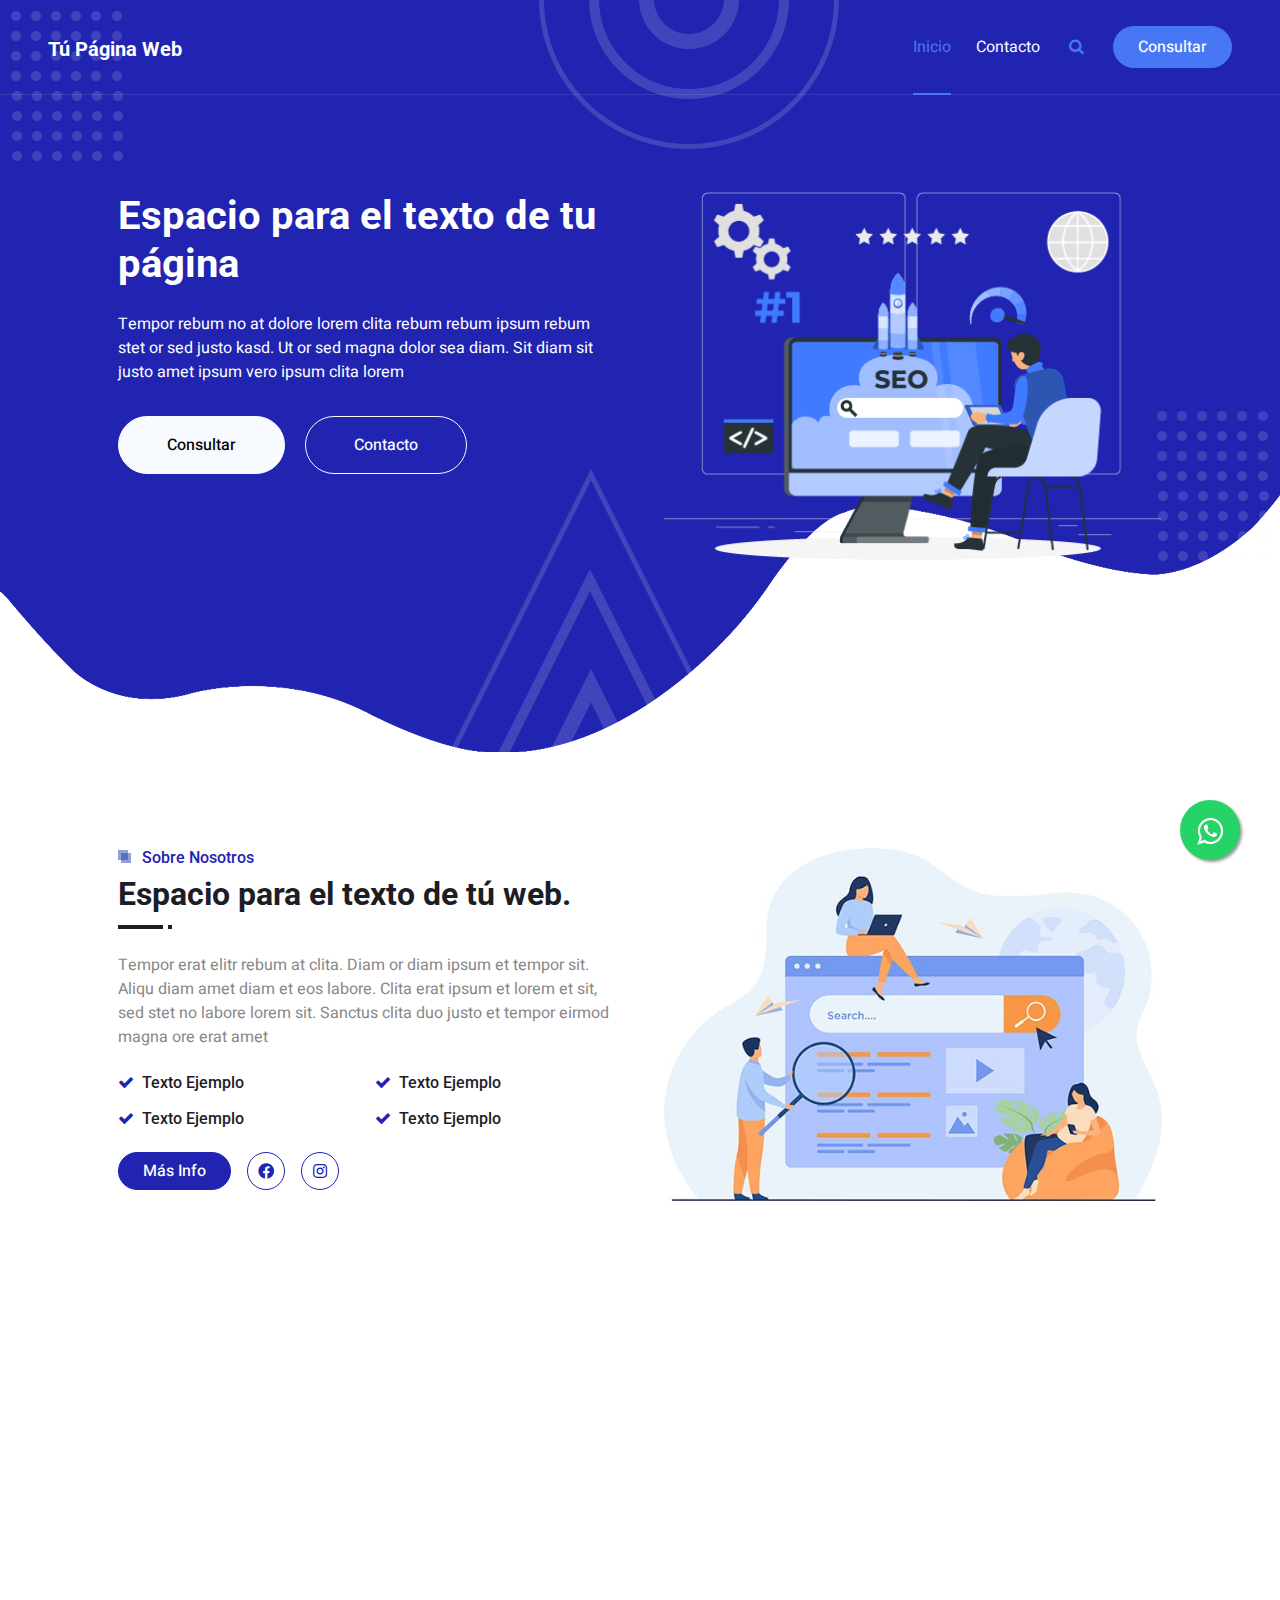
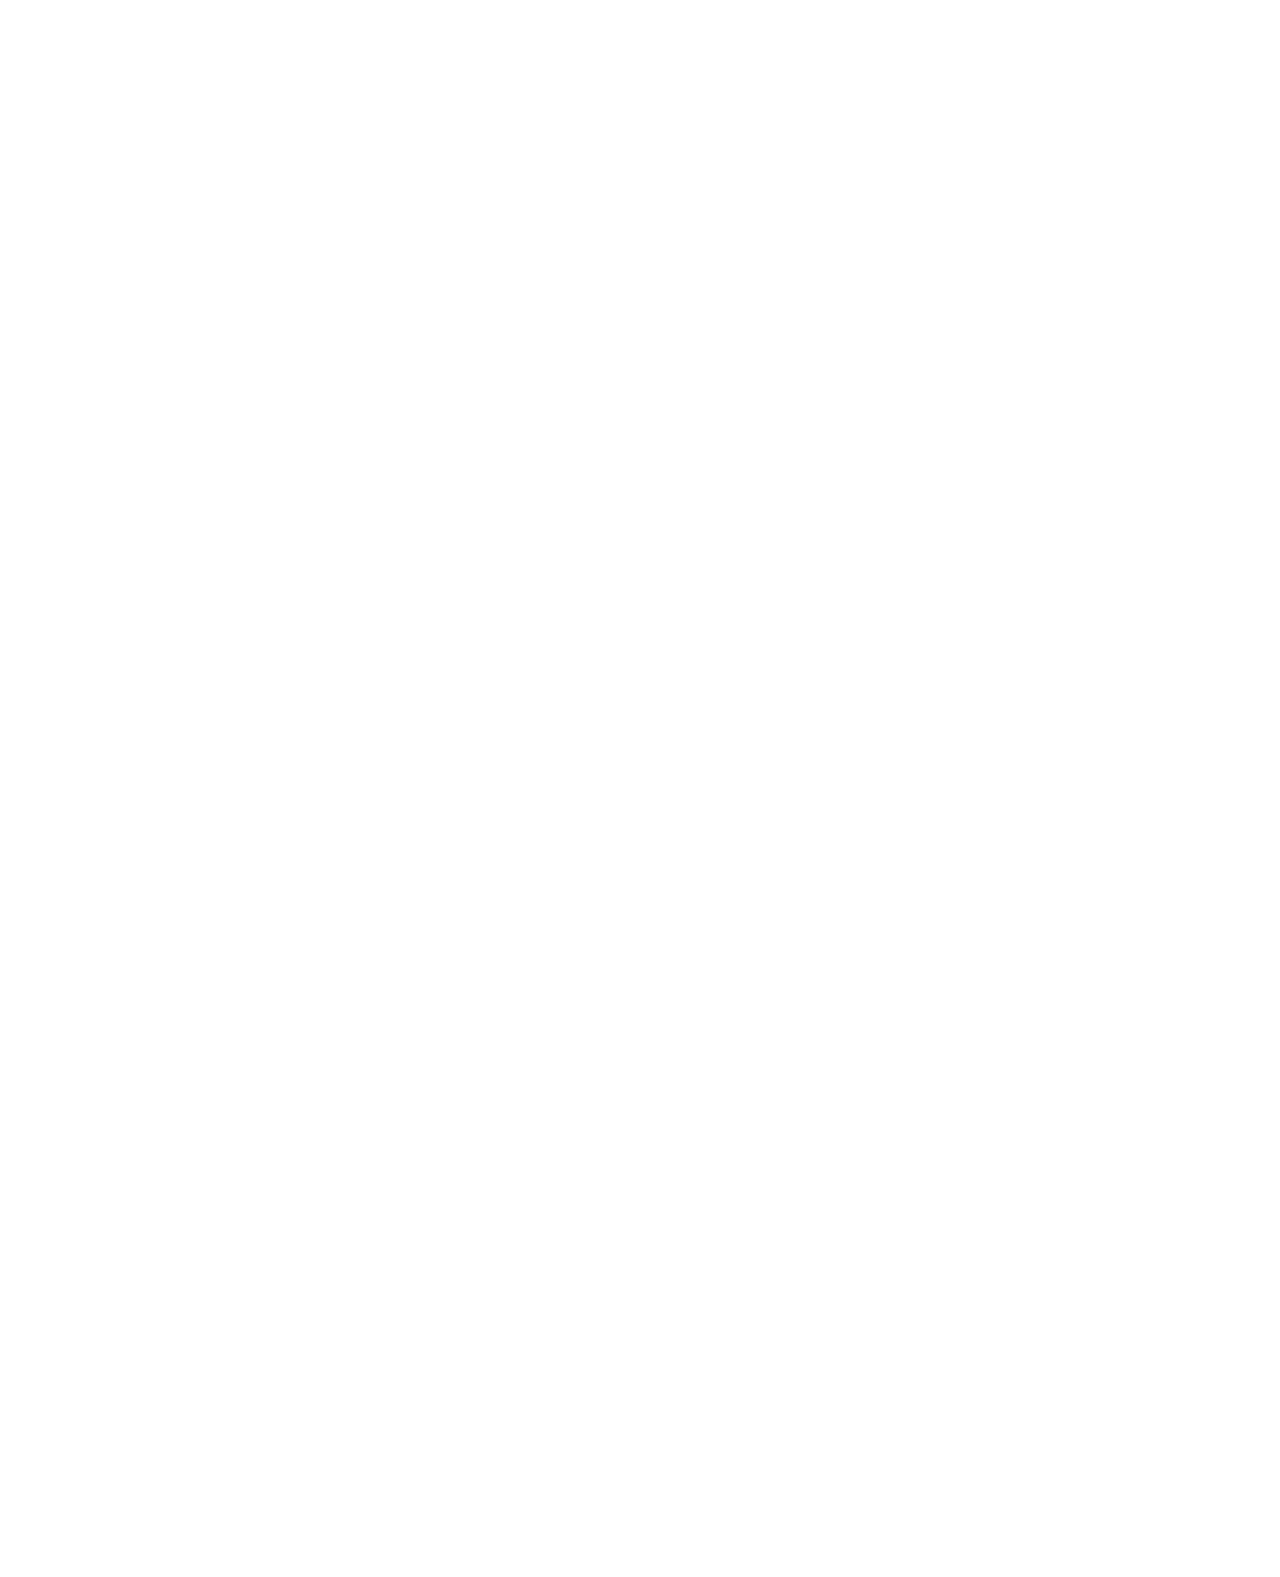
<file: index.html>
<!DOCTYPE html>
<html lang="es">

<head>
    <meta charset="utf-8">
    <title>Proyecto Web 1</title>
    <meta content="width=device-width, initial-scale=1.0" name="viewport">
    <meta content="" name="keywords">
    <meta content="" name="description">

    <!-- Favicon -->
    <link href="img/favicon.ico" rel="icon">

    <!-- Google Web Fonts -->
    <link rel="preconnect" href="https://fonts.googleapis.com">
    <link rel="preconnect" href="https://fonts.gstatic.com" crossorigin>
    <link href="https://fonts.googleapis.com/css2?family=Heebo:wght@400;500&family=Roboto:wght@400;500;700&display=swap" rel="stylesheet">

    <!-- Icon Font Stylesheet -->
    <link href="https://cdnjs.cloudflare.com/ajax/libs/font-awesome/5.10.0/css/all.min.css" rel="stylesheet">
    <link href="https://cdn.jsdelivr.net/npm/bootstrap-icons@1.4.1/font/bootstrap-icons.css" rel="stylesheet">

    <!-- Libraries Stylesheet -->
    <link href="lib/animate/animate.min.css" rel="stylesheet">
    <link href="lib/owlcarousel/assets/owl.carousel.min.css" rel="stylesheet">
    <link href="lib/lightbox/css/lightbox.min.css" rel="stylesheet">

    <!-- Customized Bootstrap Stylesheet -->
    <link href="css/bootstrap.min.css" rel="stylesheet">

    <!-- Template Stylesheet -->
    <link href="css/style.css" rel="stylesheet">
</head>

<body>
    <link rel="stylesheet" href="https://maxcdn.bootstrapcdn.com/font-awesome/4.5.0/css/font-awesome.min.css">
    <a href="https://api.whatsapp.com/send?phone=5491164990312&text=Hola%21%20Quisiera%20m%C3%A1s%20informaci%C3%B3n%20%20%20." class="float" target="_blank">
        <i class="fa fa-whatsapp my-float"></i>
    </a>
    <div class="container-xxl bg-white p-0">
        <!-- Spinner Start -->
        <div id="spinner" class="show bg-white position-fixed translate-middle w-100 vh-100 top-50 start-50 d-flex align-items-center justify-content-center">
            <div class="spinner-grow text-primary" style="width: 3rem; height: 3rem;" role="status">
                <span class="sr-only"></span>
            </div>
        </div>
        <!-- Spinner End -->


        <!-- Navbar & Hero Start -->
        <div class="container-xxl position-relative p-0">
            <nav class="navbar navbar-expand-lg navbar-light px-4 px-lg-5 py-3 py-lg-0">
                <a href="" class="navbar-brand p-0">
                    <h1 class=""><i class=""></i><span class="fs-5">Tú Página Web</span></h1>
                    <!-- <img src="img/logo.png" alt="Logo"> -->
                </a>
                <button class="navbar-toggler" type="button" data-bs-toggle="collapse" data-bs-target="#navbarCollapse">
                    <span class="fa fa-bars"></span>
                </button>
                <div class="collapse navbar-collapse" id="navbarCollapse">
                    <div class="navbar-nav ms-auto py-0">
                        <a href="index.html" class="nav-item nav-link active">Inicio</a>


                        <a href="contact.html" class="nav-item nav-link">Contacto</a>
                    </div>
                    <butaton type="button" class="btn text-secondary ms-3" data-bs-toggle="modal" data-bs-target="#searchModal"><i class="fa fa-search"></i></butaton>
                    <a href="https://api.whatsapp.com/send?phone=5491164990312&text=Hola%21%20Quisiera%20m%C3%A1s%20informaci%C3%B3n%20%20%20." class="btn btn-secondary text-light rounded-pill py-2 px-4 ms-3">Consultar</a>
                </div>
            </nav>

            <div class="container-xxl py-5 bg-primary hero-header mb-5">
                <div class="container my-5 py-5 px-lg-5">
                    <div class="row g-5 py-5">
                        <div class="col-lg-6 text-center text-lg-start">
                            <h1 class="text-white mb-4 animated zoomIn">Espacio para el texto de tu página</h1>
                            <p class="text-white pb-3 animated zoomIn">Tempor rebum no at dolore lorem clita rebum rebum ipsum rebum stet or sed justo kasd. Ut or sed magna dolor sea diam. Sit diam sit justo amet ipsum vero ipsum clita lorem</p>
                            <a href="https://api.whatsapp.com/send?phone=5491164990312&text=Hola%21%20Quisiera%20m%C3%A1s%20informaci%C3%B3n%20%20%20." class="btn btn-light py-sm-3 px-sm-5 rounded-pill me-3 animated slideInLeft">Consultar</a>
                            <a href="contact.html" class="btn btn-outline-light py-sm-3 px-sm-5 rounded-pill animated slideInRight">Contacto</a>
                        </div>
                        <div class="col-lg-6 text-center text-lg-start">
                            <img class="img-fluid" src="img/hero.png" alt="">
                        </div>
                    </div>
                </div>
            </div>
        </div>
        <!-- Navbar & Hero End -->


        <!-- Full Screen Search Start -->
        <div class="modal fade" id="searchModal" tabindex="-1">
            <div class="modal-dialog modal-fullscreen">
                <div class="modal-content" style="background: rgba(29, 29, 39, 0.7);">
                    <div class="modal-header border-0">
                        <button type="button" class="btn bg-white btn-close" data-bs-dismiss="modal" aria-label="Close"></button>
                    </div>
                    <div class="modal-body d-flex align-items-center justify-content-center">
                        <div class="input-group" style="max-width: 600px;">
                            <input type="text" class="form-control bg-transparent border-light p-3" placeholder="Type search keyword">
                            <button class="btn btn-light px-4"><i class="bi bi-search"></i></button>
                        </div>
                    </div>
                </div>
            </div>
        </div>
        <!-- Full Screen Search End -->


        <!-- About Start -->
        <div class="container-xxl py-5">
            <div class="container px-lg-5">
                <div class="row g-5">
                    <div class="col-lg-6 wow fadeInUp" data-wow-delay="0.1s">
                        <div class="section-title position-relative mb-4 pb-2">
                            <h6 class="position-relative text-primary ps-4">Sobre Nosotros</h6>
                            <h2 class="mt-2">Espacio para el texto de tú web.</h2>
                        </div>
                        <p class="mb-4">Tempor erat elitr rebum at clita. Diam or diam ipsum et tempor sit. Aliqu diam amet diam et eos labore. Clita erat ipsum et lorem et sit, sed stet no labore lorem sit. Sanctus clita duo justo et tempor eirmod magna ore erat amet
                        </p>
                        <div class="row g-3">
                            <div class="col-sm-6">
                                <h6 class="mb-3"><i class="fa fa-check text-primary me-2"></i>Texto Ejemplo</h6>
                                <h6 class="mb-0"><i class="fa fa-check text-primary me-2"></i>Texto Ejemplo</h6>
                            </div>
                            <div class="col-sm-6">
                                <h6 class="mb-3"><i class="fa fa-check text-primary me-2"></i>Texto Ejemplo</h6>
                                <h6 class="mb-0"><i class="fa fa-check text-primary me-2"></i>Texto Ejemplo</h6>
                            </div>
                        </div>
                        <div class="d-flex align-items-center mt-4">
                            <a class="btn btn-primary rounded-pill px-4 me-3" href="">Más Info</a>
                            <a class="btn btn-outline-primary btn-square me-3" href=""><i class="fab fa-facebook-f"></i></a>

                            <a class="btn btn-outline-primary btn-square me-3" href=""><i class="fab fa-instagram"></i></a>

                        </div>
                    </div>
                    <div class="col-lg-6">
                        <img class="img-fluid wow zoomIn" data-wow-delay="0.5s" src="img/about.jpg">
                    </div>
                </div>
            </div>
        </div>
        <!-- About End -->





        <!-- Service Start -->
        <div class="container-xxl py-5">
            <div class="container px-lg-5">
                <div class="section-title position-relative text-center mb-5 pb-2 wow fadeInUp" data-wow-delay="0.1s">
                    <h6 class="position-relative d-inline text-primary ps-4">Nuestros Servicios</h6>
                    <h2 class="mt-2">Texto Ejemplo</h2>
                </div>
                <div class="row g-4">
                    <div class="col-lg-4 col-md-6 wow zoomIn" data-wow-delay="0.1s">
                        <div class="service-item d-flex flex-column justify-content-center text-center rounded">
                            <div class="service-icon flex-shrink-0">
                                <i class="fa fa-home fa-2x"></i>
                            </div>
                            <h5 class="mb-3">Texto Ejemplo</h5>
                            <p>Erat ipsum justo amet duo et elitr lor, est duo duo eos lorem sed diam stet diam sed stet lorem.</p>
                            <a class="btn px-3 mt-auto mx-auto" href="">Más Info</a>
                        </div>
                    </div>
                    <div class="col-lg-4 col-md-6 wow zoomIn" data-wow-delay="0.3s">
                        <div class="service-item d-flex flex-column justify-content-center text-center rounded">
                            <div class="service-icon flex-shrink-0">
                                <i class="fa fa-home fa-2x"></i>
                            </div>
                            <h5 class="mb-3">Texto Ejemplo</h5>
                            <p>Erat ipsum justo amet duo et elitr lor, est duo duo eos lorem sed diam stet diam sed stet lorem.</p>
                            <a class="btn px-3 mt-auto mx-auto" href="">Más Info</a>
                        </div>
                    </div>
                    <div class="col-lg-4 col-md-6 wow zoomIn" data-wow-delay="0.6s">
                        <div class="service-item d-flex flex-column justify-content-center text-center rounded">
                            <div class="service-icon flex-shrink-0">
                                <i class="fa fa-home fa-2x"></i>
                            </div>
                            <h5 class="mb-3">Texto Ejemplo</h5>
                            <p>Erat ipsum justo amet duo et elitr lor, est duo duo eos lorem sed diam stet diam sed stet lorem.</p>
                            <a class="btn px-3 mt-auto mx-auto" href="">Más Info</a>
                        </div>
                    </div>
                    <div class="col-lg-4 col-md-6 wow zoomIn" data-wow-delay="0.1s">
                        <div class="service-item d-flex flex-column justify-content-center text-center rounded">
                            <div class="service-icon flex-shrink-0">
                                <i class="fa fa-home fa-2x"></i>
                            </div>
                            <h5 class="mb-3">Texto Ejemplo</h5>
                            <p>Erat ipsum justo amet duo et elitr lor, est duo duo eos lorem sed diam stet diam sed stet lorem.</p>
                            <a class="btn px-3 mt-auto mx-auto" href="">Más Info</a>
                        </div>
                    </div>
                    <div class="col-lg-4 col-md-6 wow zoomIn" data-wow-delay="0.3s">
                        <div class="service-item d-flex flex-column justify-content-center text-center rounded">
                            <div class="service-icon flex-shrink-0">
                                <i class="fa fa-home fa-2x"></i>
                            </div>
                            <h5 class="mb-3">Texto Ejemplo</h5>
                            <p>Erat ipsum justo amet duo et elitr lor, est duo duo eos lorem sed diam stet diam sed stet lorem.</p>
                            <a class="btn px-3 mt-auto mx-auto" href="">Más Info</a>
                        </div>
                    </div>
                    <div class="col-lg-4 col-md-6 wow zoomIn" data-wow-delay="0.6s">
                        <div class="service-item d-flex flex-column justify-content-center text-center rounded">
                            <div class="service-icon flex-shrink-0">
                                <i class="fa fa-home fa-2x"></i>
                            </div>
                            <h5 class="mb-3">Texto Ejemplo</h5>
                            <p>Erat ipsum justo amet duo et elitr lor, est duo duo eos lorem sed diam stet diam sed stet lorem.</p>
                            <a class="btn px-3 mt-auto mx-auto" href="">Más Info</a>
                        </div>
                    </div>
                </div>
            </div>
        </div>
        <!-- Service End -->




        <!-- Testimonial Start -->
        <div class="container-xxl bg-primary testimonial py-5 my-5 wow fadeInUp" data-wow-delay="0.1s">
            <div class="container py-5 px-lg-5">
                <div class="owl-carousel testimonial-carousel">
                    <div class="testimonial-item bg-transparent border rounded text-white p-4">
                        <i class="fa fa-quote-left fa-2x mb-3"></i>
                        <p>Aor et eos labore, stet justo sed est sed. Diam sed sed lor stet amet eirmod eos labore diam</p>
                        <div class="d-flex align-items-center">

                            <div class="ps-3">
                                <h6 class="text-white mb-1">Cliente</h6>
                                <small>Actividad</small>
                            </div>
                        </div>
                    </div>
                    <div class="testimonial-item bg-transparent border rounded text-white p-4">
                        <i class="fa fa-quote-left fa-2x mb-3"></i>
                        <p>Ar et eos labore, stet justo sed est sed. Diam sed sed lor stet amet eirmod eos labore diam</p>
                        <div class="d-flex align-items-center">

                            <div class="ps-3">
                                <h6 class="text-white mb-1">Cliente</h6>
                                <small>Actividad</small>
                            </div>
                        </div>
                    </div>
                    <div class="testimonial-item bg-transparent border rounded text-white p-4">
                        <i class="fa fa-quote-left fa-2x mb-3"></i>
                        <p>Ar et eos labore, stet justo sed est sed. Diam sed sed lor stet amet eirmod eos labore diam</p>
                        <div class="d-flex align-items-center">

                            <div class="ps-3">
                                <h6 class="text-white mb-1">Cliente</h6>
                                <small>Actividad</small>
                            </div>
                        </div>
                    </div>
                    <div class="testimonial-item bg-transparent border rounded text-white p-4">
                        <i class="fa fa-quote-left fa-2x mb-3"></i>
                        <p>Ar et eos labore, stet justo sed est sed. Diam sed sed lor stet amet eirmod eos labore diam</p>
                        <div class="d-flex align-items-center">

                            <div class="ps-3">
                                <h6 class="text-white mb-1">Cliente</h6>
                                <small>Actividad</small>
                            </div>
                        </div>
                    </div>
                </div>
            </div>
        </div>
        <!-- Testimonial End -->




        <!-- Footer Start -->
        <div class="container-fluid bg-primary text-light footer mt-5 pt-5 wow fadeIn" data-wow-delay="0.1s">
            <div class="container py-5 px-lg-5">
                <div class="row g-5">
                    <div class="col-md-6 col-lg-3">
                        <h5 class="text-white mb-4">Contacto</h5>
                        <p><i class="fa fa--marker-alt me-3"></i>Dirección</p>
                        <p><i class="fa fa--alt me-3"></i>Teléfono 56565656</p>
                        <p><i class="fa fa- me-3"></i>info@ejemplo.com</p>
                        <div class="d-flex pt-2">

                            <a class="btn btn-outline-light btn-social" href=""><i class="fab fa-facebook-f"></i></a>

                            <a class="btn btn-outline-light btn-social" href="https://www.instagram.com/alphapaginasweb/"><i class="fab fa-instagram"></i></a>

                        </div>
                    </div>
                    <div class="col-md-6 col-lg-3">
                        <h5 class="text-white mb-4">Links de Interés</h5>
                        <a class="btn btn-link" href="index.html">Inicio</a>
                        <a class="btn btn-link" href="contact.html">Contacto</a>

                    </div>


                </div>
            </div>
            <div class="container px-lg-5">
                <div class="copyright">
                    <div class="row">
                        <div class="col-md-6 text-center text-md-start mb-3 mb-md-0">
                            &copy; <a class="border-bottom" href="#">Nombre del sitio web</a> Derechos Reservados

                            <!--/*** This template is free as long as you keep the footer author’s credit link/attribution link/backlink. If you'd like to use the template without the footer author’s credit link/attribution link/backlink, you can purchase the Credit Removal License from "https://htmlcodex.com/credit-removal". Thank you for your support. ***/-->
                            <a class="border-bottom" href="#"></a>
                            <br>Realizado por: <a class="border-bottom" href="https://alphadesarrolloweb.com.ar" target="_blank">Alpha Desarrollo Web</a>
                        </div>
                        <div class="col-md-6 text-center text-md-end">
                            <div class="footer-menu">
                                <a href="">Inicio</a>



                            </div>
                        </div>
                    </div>
                </div>
            </div>
        </div>
        <!-- Footer End -->


        <!-- Back to Top -->
        <a href="#" class="btn btn-lg btn-primary btn-lg-square back-to-top pt-2"><i class="bi bi-arrow-up"></i></a>
    </div>

    <!-- JavaScript Libraries -->
    <script src="https://code.jquery.com/jquery-3.4.1.min.js"></script>
    <script src="https://cdn.jsdelivr.net/npm/bootstrap@5.0.0/dist/js/bootstrap.bundle.min.js"></script>
    <script src="lib/wow/wow.min.js"></script>
    <script src="lib/easing/easing.min.js"></script>
    <script src="lib/waypoints/waypoints.min.js"></script>
    <script src="lib/owlcarousel/owl.carousel.min.js"></script>
    <script src="lib/isotope/isotope.pkgd.min.js"></script>
    <script src="lib/lightbox/js/lightbox.min.js"></script>

    <!-- Template Javascript -->
    <script src="js/main.js"></script>
</body>

</html>
</file>
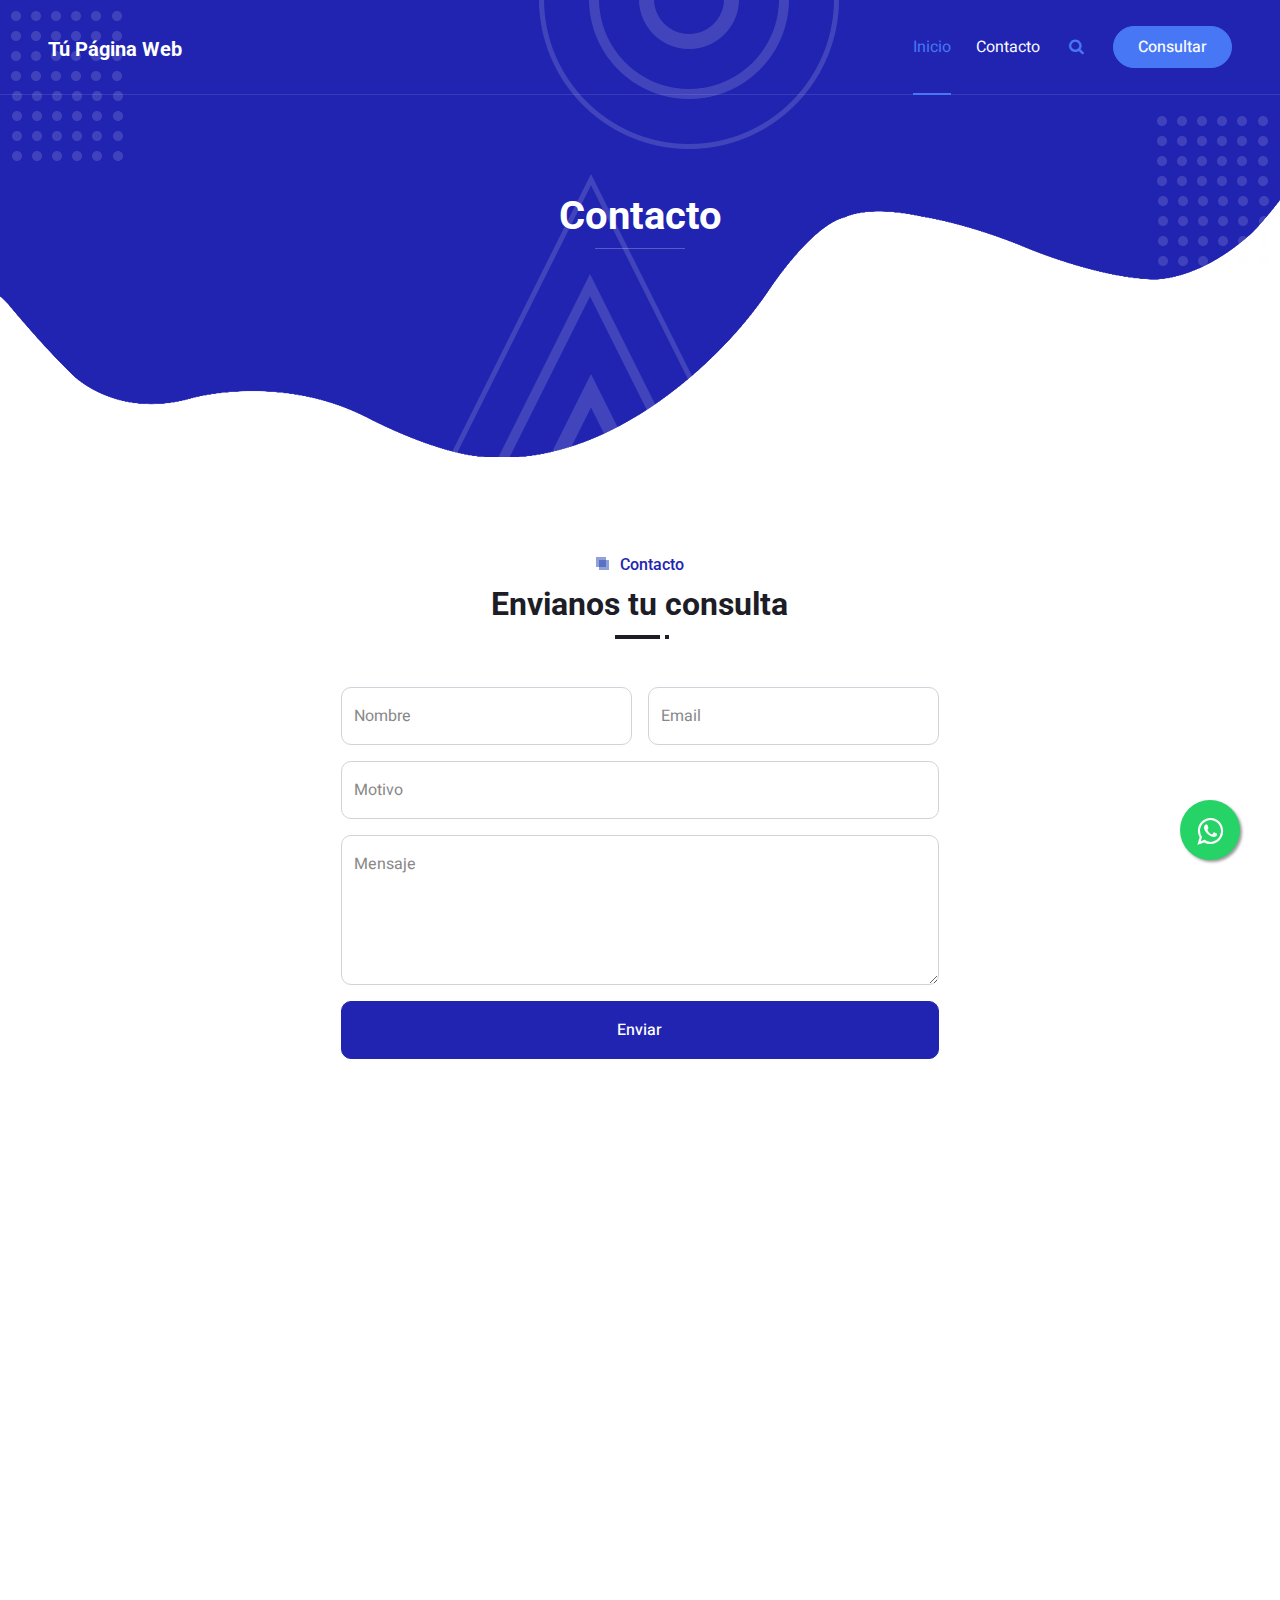
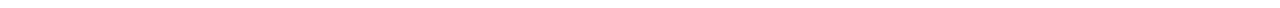
<file: contact.html>
<!DOCTYPE html>
<html lang="es">

<head>
    <meta charset="utf-8">
    <title>Proyecto Web 1</title>
    <meta content="width=device-width, initial-scale=1.0" name="viewport">
    <meta content="" name="keywords">
    <meta content="" name="description">

    <!-- Favicon -->
    <link href="img/favicon.ico" rel="icon">

    <!-- Google Web Fonts -->
    <link rel="preconnect" href="https://fonts.googleapis.com">
    <link rel="preconnect" href="https://fonts.gstatic.com" crossorigin>
    <link href="https://fonts.googleapis.com/css2?family=Heebo:wght@400;500&family=Roboto:wght@400;500;700&display=swap" rel="stylesheet">

    <!-- Icon Font Stylesheet -->
    <link href="https://cdnjs.cloudflare.com/ajax/libs/font-awesome/5.10.0/css/all.min.css" rel="stylesheet">
    <link href="https://cdn.jsdelivr.net/npm/bootstrap-icons@1.4.1/font/bootstrap-icons.css" rel="stylesheet">

    <!-- Libraries Stylesheet -->
    <link href="lib/animate/animate.min.css" rel="stylesheet">
    <link href="lib/owlcarousel/assets/owl.carousel.min.css" rel="stylesheet">
    <link href="lib/lightbox/css/lightbox.min.css" rel="stylesheet">

    <!-- Customized Bootstrap Stylesheet -->
    <link href="css/bootstrap.min.css" rel="stylesheet">

    <!-- Template Stylesheet -->
    <link href="css/style.css" rel="stylesheet">
</head>

<body>
    <link rel="stylesheet" href="https://maxcdn.bootstrapcdn.com/font-awesome/4.5.0/css/font-awesome.min.css">
    <a href="https://api.whatsapp.com/send?phone=5491164990312&text=Hola%21%20Quisiera%20m%C3%A1s%20informaci%C3%B3n%20%20%20." class="float" target="_blank">
        <i class="fa fa-whatsapp my-float"></i>
    </a>
    <div class="container-xxl bg-white p-0">
        <!-- Spinner Start -->
        <div id="spinner" class="show bg-white position-fixed translate-middle w-100 vh-100 top-50 start-50 d-flex align-items-center justify-content-center">
            <div class="spinner-grow text-primary" style="width: 3rem; height: 3rem;" role="status">
                <span class="sr-only"></span>
            </div>
        </div>
        <!-- Spinner End -->


        <!-- Navbar & Hero Start -->
        <div class="container-xxl position-relative p-0">
            <nav class="navbar navbar-expand-lg navbar-light px-4 px-lg-5 py-3 py-lg-0">
                <a href="index.html" class="navbar-brand p-0">
                    <h1 class=""><i class=""></i><span class="fs-5">Tú Página Web</span></h1>
                    <!-- <img src="img/logo.png" alt="Logo"> -->
                </a>
                <button class="navbar-toggler" type="button" data-bs-toggle="collapse" data-bs-target="#navbarCollapse">
                    <span class="fa fa-bars"></span>
                </button>
                <div class="collapse navbar-collapse" id="navbarCollapse">
                    <div class="navbar-nav ms-auto py-0">
                        <a href="index.html" class="nav-item nav-link active">Inicio</a>


                        <a href="contact.html" class="nav-item nav-link">Contacto</a>
                    </div>
                    <butaton type="button" class="btn text-secondary ms-3" data-bs-toggle="modal" data-bs-target="#searchModal"><i class="fa fa-search"></i></butaton>
                    <a href="https://api.whatsapp.com/send?phone=5491164990312&text=Hola%21%20Quisiera%20m%C3%A1s%20informaci%C3%B3n%20%20%20." class="btn btn-secondary text-light rounded-pill py-2 px-4 ms-3">Consultar</a>
                </div>
            </nav>
            <div class="container-xxl py-5 bg-primary hero-header mb-5">
                <div class="container my-5 py-5 px-lg-5">
                    <div class="row g-5 py-5">
                        <div class="col-12 text-center">
                            <h1 class="text-white animated zoomIn">Contacto</h1>
                            <hr class="bg-white mx-auto mt-0" style="width: 90px;">

                        </div>
                    </div>
                </div>
            </div>
        </div>
        <!-- Navbar & Hero End -->


        <!-- Full Screen Search Start -->
        <div class="modal fade" id="searchModal" tabindex="-1">
            <div class="modal-dialog modal-fullscreen">
                <div class="modal-content" style="background: rgba(29, 29, 39, 0.7);">
                    <div class="modal-header border-0">
                        <button type="button" class="btn bg-white btn-close" data-bs-dismiss="modal" aria-label="Close"></button>
                    </div>
                    <div class="modal-body d-flex align-items-center justify-content-center">
                        <div class="input-group" style="max-width: 600px;">
                            <input type="text" class="form-control bg-transparent border-light p-3" placeholder="Type search keyword">
                            <button class="btn btn-light px-4"><i class="bi bi-search"></i></button>
                        </div>
                    </div>
                </div>
            </div>
        </div>
        <!-- Full Screen Search End -->


        <!-- Contact Start -->
        <div class="container-xxl py-5">
            <div class="container px-lg-5">
                <div class="row justify-content-center">
                    <div class="col-lg-7">
                        <div class="section-title position-relative text-center mb-5 pb-2 wow fadeInUp" data-wow-delay="0.1s">
                            <h6 class="position-relative d-inline text-primary ps-4">Contacto</h6>
                            <h2 class="mt-2">Envianos tu consulta</h2>
                        </div>
                        <div class="wow fadeInUp" data-wow-delay="0.3s">
                            <form>
                                <div class="row g-3">
                                    <div class="col-md-6">
                                        <div class="form-floating">
                                            <input type="text" class="form-control" id="name" placeholder="Your Name">
                                            <label for="name">Nombre</label>
                                        </div>
                                    </div>
                                    <div class="col-md-6">
                                        <div class="form-floating">
                                            <input type="email" class="form-control" id="email" placeholder="Your Email">
                                            <label for="email">Email</label>
                                        </div>
                                    </div>
                                    <div class="col-12">
                                        <div class="form-floating">
                                            <input type="text" class="form-control" id="subject" placeholder="Subject">
                                            <label for="subject">Motivo</label>
                                        </div>
                                    </div>
                                    <div class="col-12">
                                        <div class="form-floating">
                                            <textarea class="form-control" placeholder="Leave a message here" id="message" style="height: 150px"></textarea>
                                            <label for="message">Mensaje</label>
                                        </div>
                                    </div>
                                    <div class="col-12">
                                        <button class="btn btn-primary w-100 py-3" type="submit">Enviar</button>
                                    </div>
                                </div>
                            </form>
                        </div>
                    </div>
                </div>
            </div>
        </div>
        <!-- Contact End -->
        <!-- Footer Start -->
        <div class="container-fluid bg-primary text-light footer mt-5 pt-5 wow fadeIn" data-wow-delay="0.1s">
            <div class="container py-5 px-lg-5">
                <div class="row g-5">
                    <div class="col-md-6 col-lg-3">
                        <h5 class="text-white mb-4">Contacto</h5>
                        <p><i class="fa fa--marker-alt me-3"></i>Dirección</p>
                        <p><i class="fa fa--alt me-3"></i>Teléfono 56565656</p>
                        <p><i class="fa fa- me-3"></i>info@ejemplo.com</p>
                        <div class="d-flex pt-2">

                            <a class="btn btn-outline-light btn-social" href=""><i class="fab fa-facebook-f"></i></a>

                            <a class="btn btn-outline-light btn-social" href="https://www.instagram.com/alphapaginasweb/"><i class="fab fa-instagram"></i></a>

                        </div>
                    </div>
                    <div class="col-md-6 col-lg-3">
                        <h5 class="text-white mb-4">Links de Interés</h5>
                        <a class="btn btn-link" href="index.html">Inicio</a>
                        <a class="btn btn-link" href="contact.html">Contacto</a>

                    </div>


                </div>
            </div>
            <div class="container px-lg-5">
                <div class="copyright">
                    <div class="row">
                        <div class="col-md-6 text-center text-md-start mb-3 mb-md-0">
                            &copy; <a class="border-bottom" href="#">Nombre del sitio web</a> Derechos Reservados

                            <!--/*** This template is free as long as you keep the footer author’s credit link/attribution link/backlink. If you'd like to use the template without the footer author’s credit link/attribution link/backlink, you can purchase the Credit Removal License from "https://htmlcodex.com/credit-removal". Thank you for your support. ***/-->
                            <a class="border-bottom" href="#"></a>
                            <br>Realizado por: <a class="border-bottom" href="https://alphadesarrolloweb.com.ar" target="_blank">Alpha Desarrollo Web</a>
                        </div>
                        <div class="col-md-6 text-center text-md-end">
                            <div class="footer-menu">
                                <a href="">Inicio</a>



                            </div>
                        </div>
                    </div>
                </div>
            </div>
        </div>
        <!-- Footer End -->


        <!-- Back to Top -->
        <a href="#" class="btn btn-lg btn-primary btn-lg-square back-to-top pt-2"><i class="bi bi-arrow-up"></i></a>
    </div>

    <!-- JavaScript Libraries -->
    <script src="https://code.jquery.com/jquery-3.4.1.min.js"></script>
    <script src="https://cdn.jsdelivr.net/npm/bootstrap@5.0.0/dist/js/bootstrap.bundle.min.js"></script>
    <script src="lib/wow/wow.min.js"></script>
    <script src="lib/easing/easing.min.js"></script>
    <script src="lib/waypoints/waypoints.min.js"></script>
    <script src="lib/owlcarousel/owl.carousel.min.js"></script>
    <script src="lib/isotope/isotope.pkgd.min.js"></script>
    <script src="lib/lightbox/js/lightbox.min.js"></script>

    <!-- Template Javascript -->
    <script src="js/main.js"></script>
</body>

</html>
</file>
<file: css/style.css>
/********** Template CSS **********/

:root {
    --primary: #2124B1;
    --secondary: #4777F5;
    --light: #F7FAFF;
    --dark: #1D1D27;
}


/* whatsapp */

.float {
    position: fixed;
    width: 60px;
    height: 60px;
    bottom: 40px;
    right: 40px;
    background-color: #25d366;
    color: #FFF;
    border-radius: 50px;
    text-align: center;
    font-size: 30px;
    box-shadow: 2px 2px 3px #999;
    z-index: 100;
}

.float:hover {
    text-decoration: none;
    color: #25d366;
    background-color: #fff;
}

.my-float {
    margin-top: 16px;
}


/* whatsapp */


/*** Spinner ***/

#spinner {
    opacity: 0;
    visibility: hidden;
    transition: opacity .5s ease-out, visibility 0s linear .5s;
    z-index: 99999;
}

#spinner.show {
    transition: opacity .5s ease-out, visibility 0s linear 0s;
    visibility: visible;
    opacity: 1;
}

.back-to-top {
    position: fixed;
    display: none;
    right: 45px;
    bottom: 45px;
    z-index: 99;
}


/*** Heading ***/

h1,
h2,
h3,
.fw-bold {
    font-weight: 700 !important;
}

h4,
h5,
h6,
.fw-medium {
    font-weight: 500 !important;
}


/*** Button ***/

.btn {
    font-weight: 500;
    transition: .5s;
}

.btn-square {
    width: 38px;
    height: 38px;
}

.btn-sm-square {
    width: 32px;
    height: 32px;
}

.btn-lg-square {
    width: 48px;
    height: 48px;
}

.btn-square,
.btn-sm-square,
.btn-lg-square {
    padding: 0;
    display: flex;
    align-items: center;
    justify-content: center;
    font-weight: normal;
    border-radius: 50px;
}


/*** Navbar ***/

.navbar-light .navbar-nav .nav-link {
    position: relative;
    margin-left: 25px;
    padding: 35px 0;
    color: var(--light) !important;
    outline: none;
    transition: .5s;
}

.sticky-top.navbar-light .navbar-nav .nav-link {
    padding: 20px 0;
    color: var(--dark) !important;
}

.navbar-light .navbar-nav .nav-link:hover,
.navbar-light .navbar-nav .nav-link.active {
    color: var(--secondary) !important;
}

.navbar-light .navbar-brand h1 {
    color: #FFFFFF;
}

.navbar-light .navbar-brand img {
    max-height: 60px;
    transition: .5s;
}

.sticky-top.navbar-light .navbar-brand img {
    max-height: 45px;
}

@media (max-width: 991.98px) {
    .sticky-top.navbar-light {
        position: relative;
        background: #FFFFFF;
    }
    .navbar-light .navbar-collapse {
        margin-top: 15px;
        border-top: 1px solid #DDDDDD;
    }
    .navbar-light .navbar-nav .nav-link,
    .sticky-top.navbar-light .navbar-nav .nav-link {
        padding: 10px 0;
        margin-left: 0;
        color: var(--dark) !important;
    }
    .navbar-light .navbar-brand h1 {
        color: var(--primary);
    }
    .navbar-light .navbar-brand img {
        max-height: 45px;
    }
}

@media (min-width: 992px) {
    .navbar-light {
        position: absolute;
        width: 100%;
        top: 0;
        left: 0;
        border-bottom: 1px solid rgba(256, 256, 256, .1);
        z-index: 999;
    }
    .sticky-top.navbar-light {
        position: fixed;
        background: #FFFFFF;
    }
    .navbar-light .navbar-nav .nav-link::before {
        position: absolute;
        content: "";
        width: 0;
        height: 2px;
        bottom: -1px;
        left: 50%;
        background: var(--secondary);
        transition: .5s;
    }
    .navbar-light .navbar-nav .nav-link:hover::before,
    .navbar-light .navbar-nav .nav-link.active::before {
        width: 100%;
        left: 0;
    }
    .navbar-light .navbar-nav .nav-link.nav-contact::before {
        display: none;
    }
    .sticky-top.navbar-light .navbar-brand h1 {
        color: var(--primary);
    }
}


/*** Hero Header ***/

.hero-header {
    background: url(../img/bg-dot.png), url(../img/bg-dot.png), url(../img/bg-round.png), url(../img/bg-tree.png), url(../img/bg-bottom-hero.png);
    background-position: 10px 10px, bottom 190px right 10px, left 55% top -1px, left 45% bottom -1px, center bottom -1px;
    background-repeat: no-repeat;
}


/*** Section Title ***/

.section-title::before {
    position: absolute;
    content: "";
    width: 45px;
    height: 4px;
    bottom: 0;
    left: 0;
    background: var(--dark);
}

.section-title::after {
    position: absolute;
    content: "";
    width: 4px;
    height: 4px;
    bottom: 0;
    left: 50px;
    background: var(--dark);
}

.section-title.text-center::before {
    left: 50%;
    margin-left: -25px;
}

.section-title.text-center::after {
    left: 50%;
    margin-left: 25px;
}

.section-title h6::before,
.section-title h6::after {
    position: absolute;
    content: "";
    width: 10px;
    height: 10px;
    top: 2px;
    left: 0;
    background: rgba(33, 66, 177, .5);
}

.section-title h6::after {
    top: 5px;
    left: 3px;
}


/*** Service ***/

.service-item {
    position: relative;
    height: 350px;
    padding: 30px 25px;
    background: #FFFFFF;
    box-shadow: 0 0 45px rgba(0, 0, 0, .08);
    transition: .5s;
}

.service-item:hover {
    background: var(--primary);
}

.service-item .service-icon {
    margin: 0 auto 20px auto;
    width: 90px;
    height: 90px;
    display: flex;
    align-items: center;
    justify-content: center;
    color: var(--light);
    background: url(../img/icon-shape-primary.png) center center no-repeat;
    transition: .5s;
}

.service-item:hover .service-icon {
    color: var(--primary);
    background: url(../img/icon-shape-white.png);
}

.service-item h5,
.service-item p {
    transition: .5s;
}

.service-item:hover h5,
.service-item:hover p {
    color: var(--light);
}

.service-item a.btn {
    position: relative;
    display: flex;
    color: var(--primary);
    transition: .5s;
    z-index: 1;
}

.service-item:hover a.btn {
    color: var(--primary);
}

.service-item a.btn::before {
    position: absolute;
    content: "";
    width: 35px;
    height: 35px;
    top: 0;
    left: 0;
    border-radius: 35px;
    background: #DDDDDD;
    transition: .5s;
    z-index: -1;
}

.service-item:hover a.btn::before {
    width: 100%;
    background: var(--light);
}


/*** Testimonial ***/

.newsletter,
.testimonial {
    background: url(../img/bg-top.png), url(../img/bg-bottom.png);
    background-position: left top, right bottom;
    background-repeat: no-repeat;
}

.testimonial-carousel .owl-item .testimonial-item,
.testimonial-carousel .owl-item.center .testimonial-item * {
    transition: .5s;
}

.testimonial-carousel .owl-item.center .testimonial-item {
    background: var(--light) !important;
    border-color: var(--light);
}

.testimonial-carousel .owl-item.center .testimonial-item * {
    color: #888888;
}

.testimonial-carousel .owl-item.center .testimonial-item i {
    color: var(--primary) !important;
}

.testimonial-carousel .owl-item.center .testimonial-item h6 {
    color: var(--dark) !important;
}


/*** Team ***/

.team-item {
    position: relative;
    transition: .5s;
    z-index: 1;
}

.team-item::after {
    position: absolute;
    content: "";
    top: 3rem;
    right: 3rem;
    bottom: 0;
    left: 0;
    border-radius: 10px;
    background: #FFFFFF;
    box-shadow: 0 0 45px rgba(0, 0, 0, .1);
    transition: .5s;
    z-index: -1;
}

.team-item:hover::after {
    background: var(--primary);
}

.team-item h5,
.team-item small {
    transition: .5s;
}

.team-item:hover h5,
.team-item:hover small {
    color: var(--light);
}


/*** Project Portfolio ***/

#portfolio-flters .btn {
    position: relative;
    display: inline-block;
    margin: 10px 4px 0 4px;
    transition: .5s;
}

#portfolio-flters .btn::after {
    position: absolute;
    content: "";
    right: -1px;
    bottom: -1px;
    border-left: 20px solid transparent;
    border-right: 0 solid transparent;
    border-bottom: 50px solid #FFFFFF;
}

#portfolio-flters .btn:hover,
#portfolio-flters .btn.active {
    color: var(--light);
    background: var(--primary);
}

.portfolio-overlay {
    position: absolute;
    display: flex;
    flex-direction: column;
    justify-content: center;
    width: 100%;
    height: 100%;
    padding: 30px;
    top: 0;
    left: 0;
    background: var(--primary);
    transition: .5s;
    z-index: 1;
    opacity: 0;
}

.portfolio-item:hover .portfolio-overlay {
    opacity: 1;
}

.portfolio-item .btn {
    position: absolute;
    width: 90px;
    height: 90px;
    top: 0px;
    right: 0px;
    display: flex;
    align-items: center;
    justify-content: center;
    background: url(../img/icon-shape-white.png) center center no-repeat;
    border: none;
    transition: .5s;
    opacity: 0;
    z-index: 2;
}

.portfolio-item:hover .btn {
    opacity: 1;
    transition-delay: .15s;
}


/*** Footer ***/

.footer {
    background: url(../img/footer.png) center center no-repeat;
    background-size: contain;
}

.footer .btn.btn-social {
    margin-right: 5px;
    width: 40px;
    height: 40px;
    display: flex;
    align-items: center;
    justify-content: center;
    color: var(--light);
    border: 1px solid rgba(256, 256, 256, .1);
    border-radius: 40px;
    transition: .3s;
}

.footer .btn.btn-social:hover {
    color: var(--primary);
}

.footer .btn.btn-link {
    display: block;
    margin-bottom: 10px;
    padding: 0;
    text-align: left;
    color: var(--light);
    font-weight: normal;
    transition: .3s;
}

.footer .btn.btn-link::before {
    position: relative;
    content: "\f105";
    font-family: "Font Awesome 5 Free";
    font-weight: 900;
    margin-right: 10px;
}

.footer .btn.btn-link:hover {
    letter-spacing: 1px;
    box-shadow: none;
}

.footer .copyright {
    padding: 25px 0;
    font-size: 14px;
    border-top: 1px solid rgba(256, 256, 256, .1);
}

.footer .copyright a {
    color: var(--light);
}

.footer .footer-menu a {
    margin-right: 15px;
    padding-right: 15px;
    border-right: 1px solid rgba(255, 255, 255, .1);
}

.footer .footer-menu a:last-child {
    margin-right: 0;
    padding-right: 0;
    border-right: none;
}
</file>
